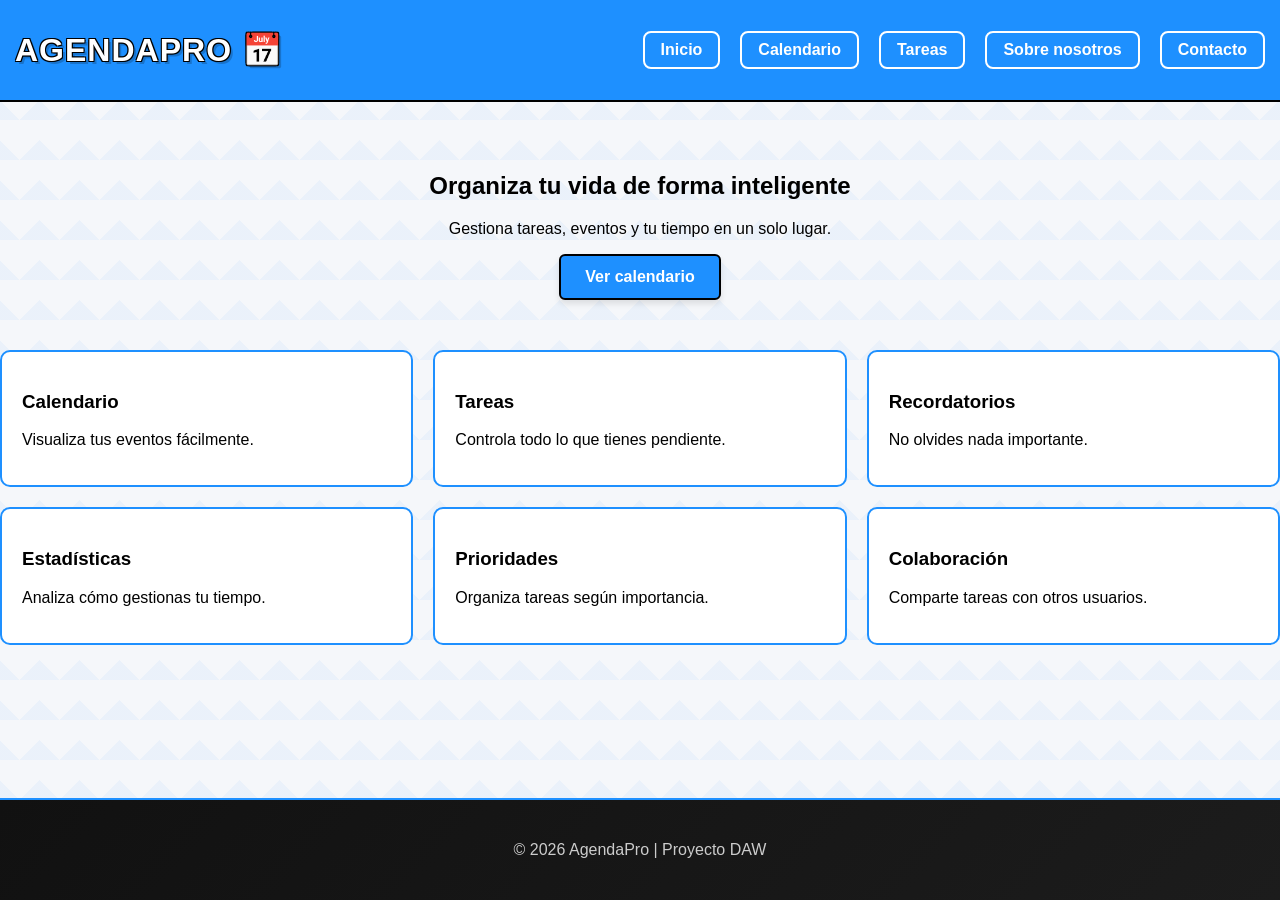
<file: LENGUAJEDEMARCAS/index.html>
<!DOCTYPE html>
<html lang="es">
<head>
    <meta charset="UTF-8">

    <!--Título que aparece en la pestaña del navegador-->
    <title>AgendaPro | Inicio</title>

    <!--Enlace al archivo de estilos CSS externo-->
    <link rel="stylesheet" href="styles/styles.css">
</head>

<body>

<!--CABECERA PRINCIPAL DEL SITIO-->
<header>

    <!--Logo o nombre de la aplicación-->
    <div class="logo">AgendaPro 📅</div>

    <!--Menú de navegación principal-->
    <nav>
        <ul>

            <!--Enlace a la página de inicio-->
            <li><a href="index.html">Inicio</a></li>

            <!--Enlace al calendario-->
            <li><a href="calendario.html">Calendario</a></li>

            <!--Enlace a la sección de tareas-->
            <li><a href="tareas.html">Tareas</a></li>

            <!--Enlace a la página "Sobre nosotros"-->
            <li><a href="sobre.html">Sobre nosotros</a></li>

            <!--Enlace a la página de contacto-->
            <li><a href="contacto.html">Contacto</a></li>

        </ul>
    </nav>
</header>

<main>

<!--SECCIÓN PRINCIPAL (HERO)-->
<section class="hero">

    <!--Título principal de la página-->
    <h1>Organiza tu vida de forma inteligente</h1>

    <!--Descripción breve del servicio-->
    <p>Gestiona tareas, eventos y tu tiempo en un solo lugar.</p>

    <!--Botón que lleva al calendario-->
    <a href="calendario.html" class="btn">Ver calendario</a>

</section>

<!--SECCIÓN DE CARACTERÍSTICAS-->
<section class="features">

    <!--Tarjeta de funcionalidad: calendario-->
    <div class="card">
        <h3> Calendario</h3>
        <p>Visualiza tus eventos fácilmente.</p>
    </div>

    <!--Tarjeta de funcionalidad: tareas-->
    <div class="card">
        <h3> Tareas</h3>
        <p>Controla todo lo que tienes pendiente.</p>
    </div>

    <!--Tarjeta de funcionalidad: recordatorios-->
    <div class="card">
        <h3> Recordatorios</h3>
        <p>No olvides nada importante.</p>
    </div>

    <!--Tarjeta de funcionalidad: estadísticas-->
    <div class="card">
        <h3> Estadísticas</h3>
        <p>Analiza cómo gestionas tu tiempo.</p>
    </div>

    <!--Tarjeta de funcionalidad: prioridades-->
    <div class="card">
        <h3> Prioridades</h3>
        <p>Organiza tareas según importancia.</p>
    </div>

    <!--Tarjeta de funcionalidad: colaboración-->
    <div class="card">
        <h3> Colaboración</h3>
        <p>Comparte tareas con otros usuarios.</p>
    </div>

</section>

</main>

<!--PIE DE PÁGINA-->
<footer>

    <!--Información de copyright-->
    <p>© 2026 AgendaPro | Proyecto DAW</p>

</footer>

</body>
</html>
</file>
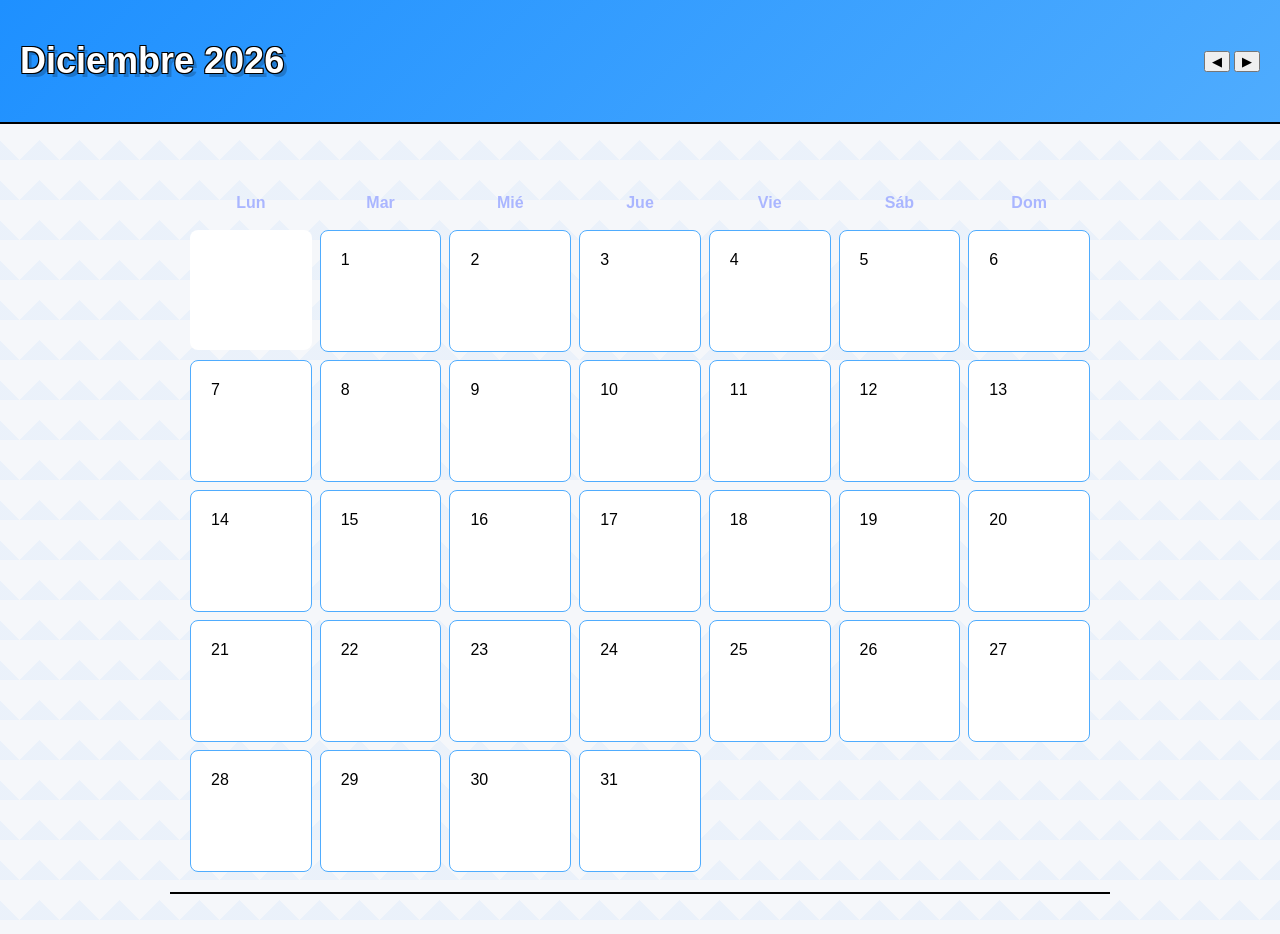
<file: LENGUAJEDEMARCAS/calendario.html>
<!DOCTYPE html>
<html lang="es">
<head>
    <meta charset="UTF-8">

    <!--Título de la página que aparece en la pestaña del navegador-->
    <title>Calendario 🗓️</title>

    <!--Enlace al archivo de estilos CSS externo-->
    <link rel="stylesheet" href="styles/styles.css">

</head>

<body>

<!--Cabecera principal del calendario-->
<header class="header-simple">

    <!--Título donde se mostrará el mes actual-->
    <h1 id="mes-titulo"></h1>

    <!--Contenedor de botones para navegar entre meses (SI PINCHAS SE VA CAMBIANDO DE MES) -->
    <div class="botones">

        <!--Botón para ir al mes anterior-->
        <button onclick="mesAnterior() ">◀</button>

        <!--Botón para ir al mes siguiente-->
        <button onclick="mesSiguiente()">▶</button>

    </div>
</header>

<main>

<!--Sección principal del calendario-->
<section class="calendario" id="calendario">

    <!--Encabezados de los días de la semana-->
    <div class="dia-nombre">Lun</div>
    <div class="dia-nombre">Mar</div>
    <div class="dia-nombre">Mié</div>
    <div class="dia-nombre">Jue</div>
    <div class="dia-nombre">Vie</div>
    <div class="dia-nombre">Sáb</div>
    <div class="dia-nombre">Dom</div>

    <!--Aquí se generarán dinámicamente los días del mes mediante JavaScript-->
</section>

</main>

<!--Enlace al archivo JavaScript que controla la lógica del calendario-->
<script src="js/app.js"></script>

</body>
</html>
</file>
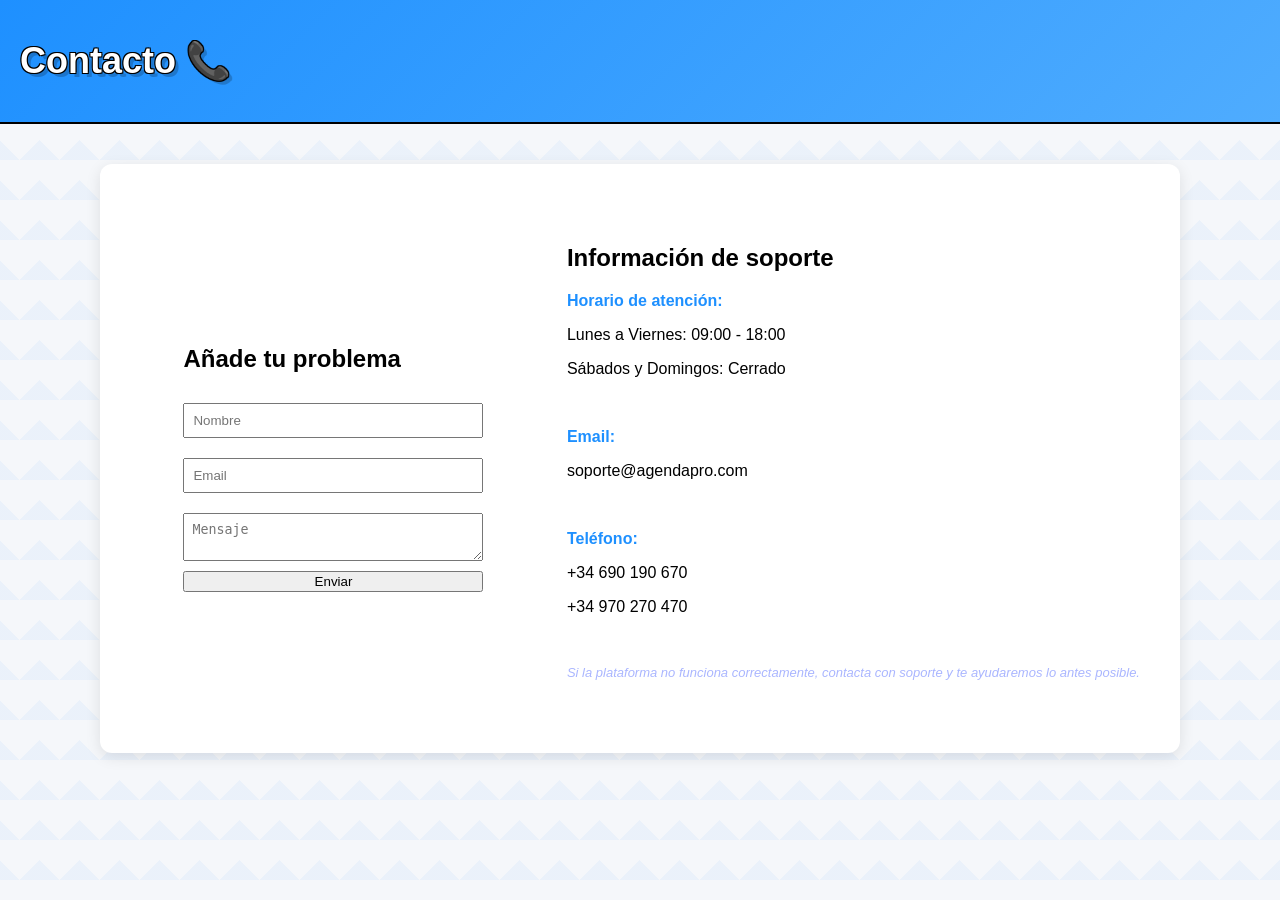
<file: LENGUAJEDEMARCAS/contacto.html>
<!DOCTYPE html>
<html lang="es">
<head>
    <meta charset="UTF-8">

    <!--Título que aparece en la pestaña del navegador-->
    <title>Contacto 📞</title>

    <!--Enlace al archivo CSS externo-->
    <link rel="stylesheet" href="styles/styles.css">

</head>

<body>

<!--Cabecera simple de la página-->
<header class="header-simple">

    <!--Título principal de la página de contacto-->
    <h1>Contacto 📞</h1>

</header>

<main>

<!--Contenedor principal de la sección de contacto-->
<section class="contacto-container">

    <!--FORMULARIO DE CONTACTO-->
    <form class="formulario">

        <!--Título del formulario-->
        <h2>Añade tu problema</h2>

        <!--Campo para introducir el nombre del usuario-->
        <input type="text" placeholder="Nombre" required>

        <!--Campo para introducir el email del usuario-->
        <input type="email" placeholder="Email" required>

        <!--Área de texto para escribir el mensaje-->
        <textarea placeholder="Mensaje"></textarea>

        <!--Botón para enviar el formulario-->
        <button type="submit">Enviar</button>

    </form>

    <!--BLOQUE DE INFORMACIÓN DE SOPORTE-->
    <div class="info-contacto">

        <!--Título de la sección de soporte-->
        <h2>Información de soporte</h2>

        <!--Horario de atención-->
        <p><strong>Horario de atención:</strong></p>
        <p>Lunes a Viernes: 09:00 - 18:00</p>
        <p>Sábados y Domingos: Cerrado</p>

        <br>

        <!--Información de email-->
        <p><strong>Email:</strong></p>
        <p>soporte@agendapro.com</p>

        <br>

        <!--Información telefónica-->
        <p><strong>Teléfono:</strong></p>
        <p>+34 690 190 670</p>
        <p>+34 970 270 470</p>

        <br>

        <!--Nota informativa adicional-->
        <p class="nota">
            Si la plataforma no funciona correctamente, contacta con soporte y te ayudaremos lo antes posible.
        </p>

    </div>

</section>

</main>

</body>
</html>
</file>
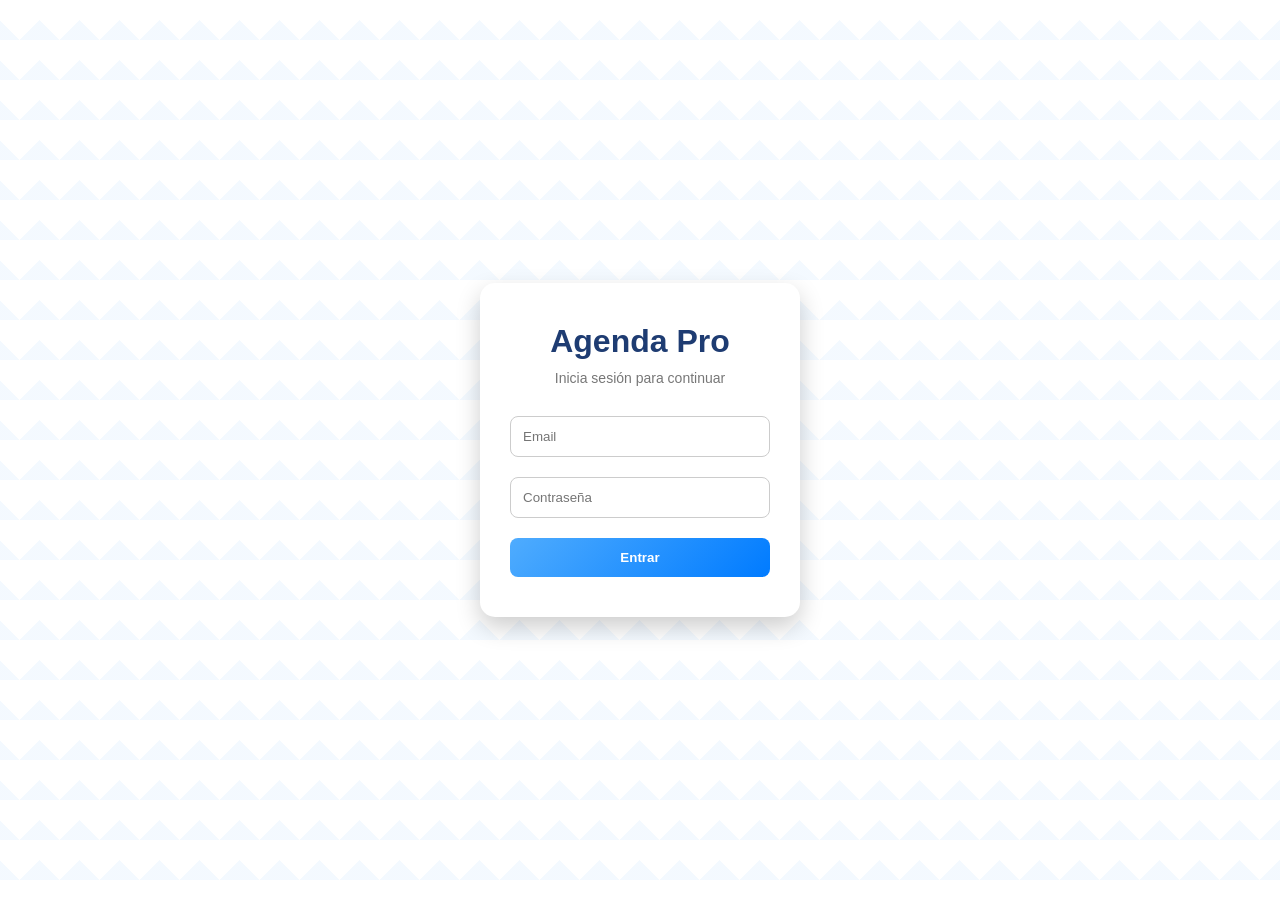
<file: LENGUAJEDEMARCAS/login.html>
<!DOCTYPE html>
<html lang="es">
<head>
    <meta charset="UTF-8">
    <title>Login - Agenda Pro</title>

    <!-- Enlace al CSS externo -->
    <link rel="stylesheet" href="styles/login.css">
</head>

<body>

<div class="container">
    <div class="login-card">
        <h2>Agenda Pro</h2>
        <p class="subtitle">Inicia sesión para continuar</p>

        <form onsubmit="login(event)">
            <input type="email" placeholder="Email" required>
            <input type="password" placeholder="Contraseña" required>

            <button type="submit">Entrar</button>
        </form>
    </div>
</div>

<script>
function login(event) {
    event.preventDefault();
    window.location.href = "index.html";
}
</script>

</body>
</html>
</file>
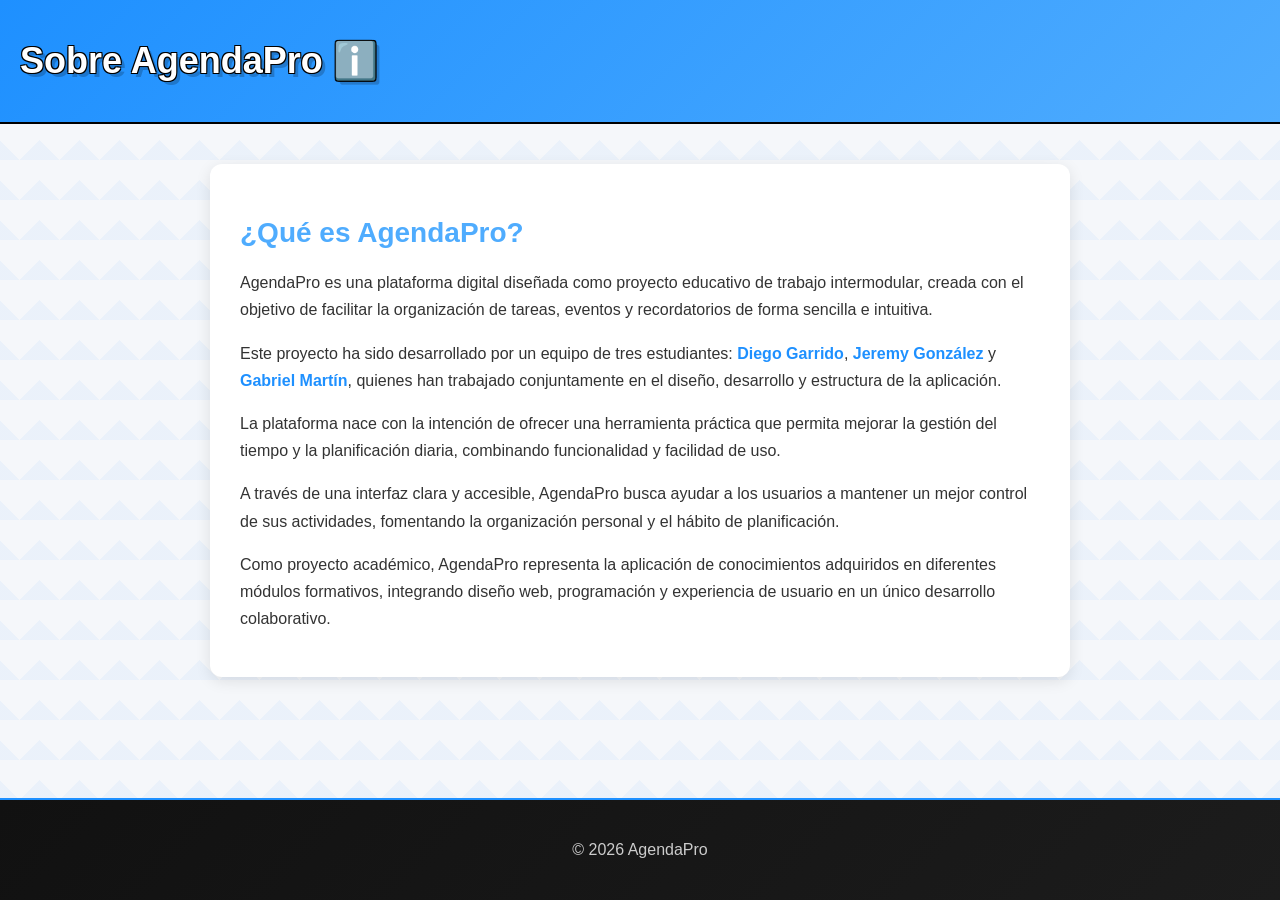
<file: LENGUAJEDEMARCAS/sobre.html>
<!DOCTYPE html>
<html lang="es">
<head>
    <meta charset="UTF-8">

    <!--Título que aparece en la pestaña del navegador-->
    <title>Sobre nosotros ℹ️</title>

    <!--Hoja de estilos principal del sitio-->
    <link rel="stylesheet" href="styles/styles.css">
</head>

<body>

<!--Cabecera simple de la página-->
<header class="header-simple">

    <!--Título principal de la sección-->
    <h1>Sobre AgendaPro ℹ️</h1>

</header>

<main class="contenedor-principal">

    <!--Sección principal de contenido informativo-->
    <section class="contenido">

        <!--Título de la sección-->
        <h2>¿Qué es AgendaPro?</h2>

        <!--Descripción del proyecto-->
        <p>
            AgendaPro es una plataforma digital diseñada como proyecto educativo de trabajo intermodular, creada con el objetivo de facilitar la organización de tareas, eventos y recordatorios de forma sencilla e intuitiva.
        </p>

        <!--Información sobre los creadores del proyecto-->
        <p>
            Este proyecto ha sido desarrollado por un equipo de tres estudiantes: 
            <strong>Diego Garrido</strong>, 
            <strong>Jeremy González</strong> y 
            <strong>Gabriel Martín</strong>, quienes han trabajado conjuntamente en el diseño, desarrollo y estructura de la aplicación.
        </p>

        <!--Propósito general del proyecto-->
        <p>
            La plataforma nace con la intención de ofrecer una herramienta práctica que permita mejorar la gestión del tiempo y la planificación diaria, combinando funcionalidad y facilidad de uso.
        </p>

        <!--Beneficio para el usuario-->
        <p>
            A través de una interfaz clara y accesible, AgendaPro busca ayudar a los usuarios a mantener un mejor control de sus actividades, fomentando la organización personal y el hábito de planificación.
        </p>

        <!--Contexto académico del proyecto-->
        <p>
            Como proyecto académico, AgendaPro representa la aplicación de conocimientos adquiridos en diferentes módulos formativos, integrando diseño web, programación y experiencia de usuario en un único desarrollo colaborativo.
        </p>

    </section>

</main>

<!--Pie de página-->
<footer>

    <!--Derechos de autor-->
    <p>© 2026 AgendaPro</p>

</footer>

</body>
</html>
</file>
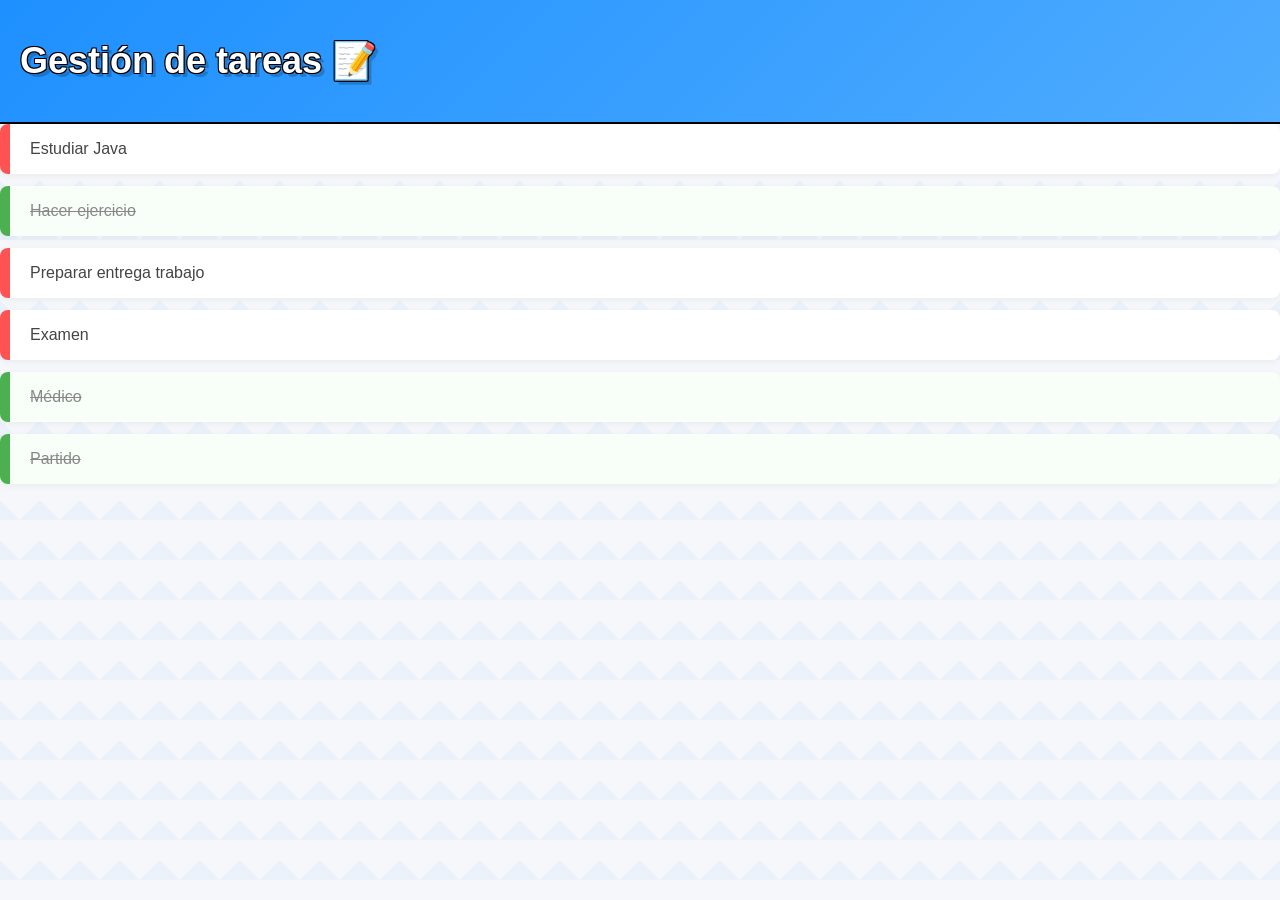
<file: LENGUAJEDEMARCAS/tareas.html>
<!DOCTYPE html>
<html lang="es">
<head>
    <!--Configuración de codificación de caracteres-->
    <meta charset="UTF-8">

    <!--Título que aparece en la pestaña del navegador-->
    <title>Tareas 📝</title>

    <!--Enlace al archivo de estilos CSS externo-->
    <link rel="stylesheet" href="styles/styles.css">
</head>

<body>

<!--Cabecera simple de la página de tareas-->
<header class="header-simple">

    <!--Título principal de la sección-->
    <h1>Gestión de tareas 📝</h1>

</header>

<main>

<!--Sección principal donde se muestran las tareas-->
<section class="tareas">

    <!--Tarea pendiente-->
    <div class="tarea pendiente">Estudiar Java</div>

    <!--Tarea completada-->
    <div class="tarea completada">Hacer ejercicio</div>

    <!--Tarea pendiente-->
    <div class="tarea pendiente">Preparar entrega trabajo</div>

    <!--Tarea pendiente-->
    <div class="tarea pendiente">Examen</div>

    <!--Tarea completada-->
    <div class="tarea completada">Médico</div>

    <!--Tarea completada-->
    <div class="tarea completada">Partido</div>

</section>

</main>

</body>
</html>
</file>
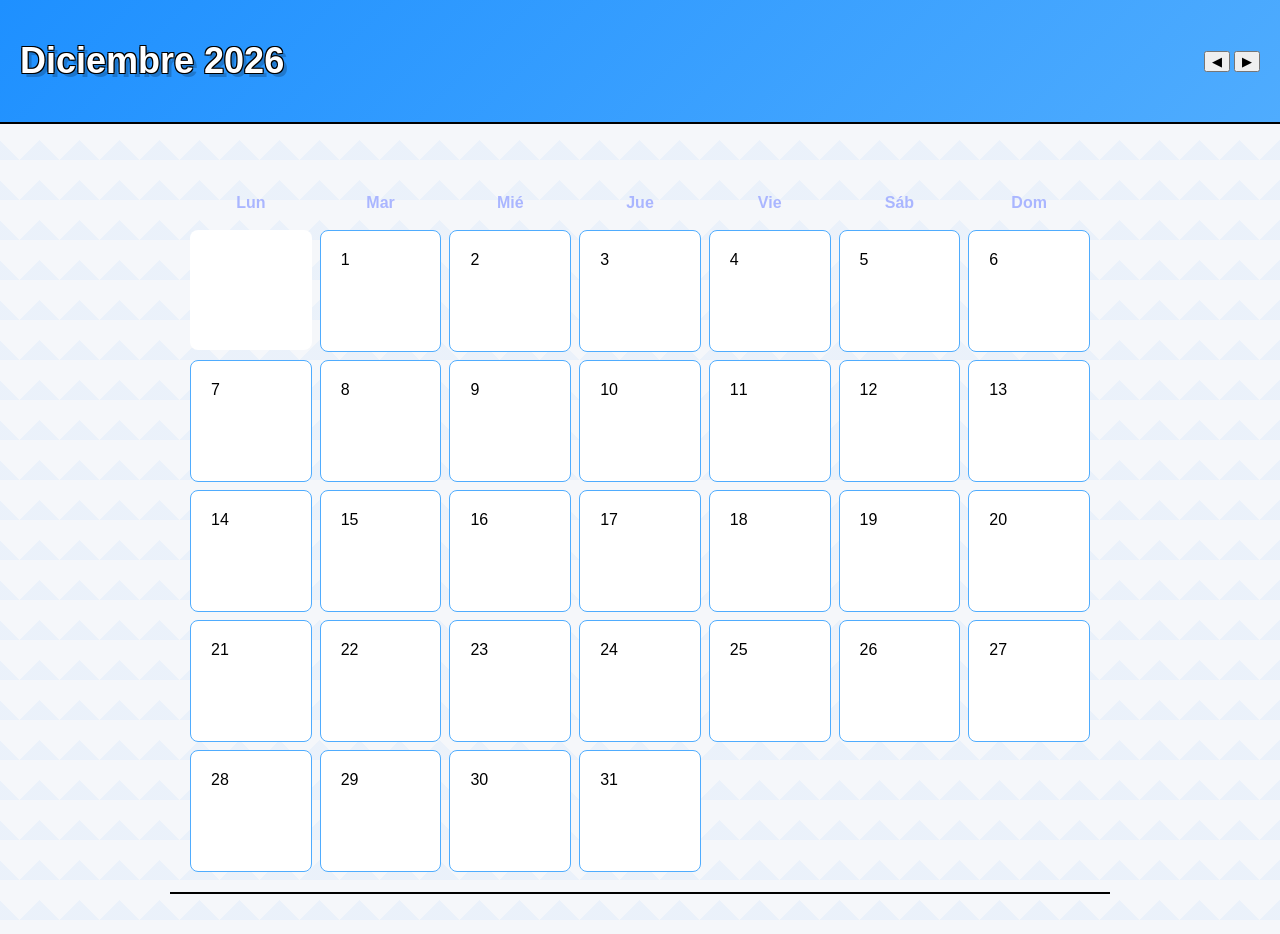
<file: web/calendario.html>
<!DOCTYPE html>
<html lang="es">
<head>
    <meta charset="UTF-8">

    <!--Título de la página que aparece en la pestaña del navegador-->
    <title>Calendario 🗓️</title>

    <!--Enlace al archivo de estilos CSS externo-->
    <link rel="stylesheet" href="styles/styles.css">

</head>

<body>

<!--Cabecera principal del calendario-->
<header class="header-simple">

    <!--Título donde se mostrará el mes actual-->
    <h1 id="mes-titulo"></h1>

    <!--Contenedor de botones para navegar entre meses (SI PINCHAS SE VA CAMBIANDO DE MES) -->
    <div class="botones">

        <!--Botón para ir al mes anterior-->
        <button onclick="mesAnterior() ">◀</button>

        <!--Botón para ir al mes siguiente-->
        <button onclick="mesSiguiente()">▶</button>

    </div>
</header>

<main>

<!--Sección principal del calendario-->
<section class="calendario" id="calendario">

    <!--Encabezados de los días de la semana-->
    <div class="dia-nombre">Lun</div>
    <div class="dia-nombre">Mar</div>
    <div class="dia-nombre">Mié</div>
    <div class="dia-nombre">Jue</div>
    <div class="dia-nombre">Vie</div>
    <div class="dia-nombre">Sáb</div>
    <div class="dia-nombre">Dom</div>

    <!--Aquí se generarán dinámicamente los días del mes mediante JavaScript-->
</section>

</main>

<!--Enlace al archivo JavaScript que controla la lógica del calendario-->
<script src="js/app.js"></script>

</body>
</html>
</file>
<file: LENGUAJEDEMARCAS/styles/styles.css>
/*ESTILOS GENERALES*/
body {
    font-family: Arial, sans-serif; /*define la fuente principal del sitio*/
    margin: 0; /*elimina los márgenes por defecto en el navegador*/
    background-color: #f5f7fa; /*establece el color del fondo*/

    display: flex;/*Activa flexbox*/
    flex-direction: column;/*elementos en vertical*/
    min-height: 100vh;/*ocupa toda la pantalla*/

    /*patron del fondo*/
    background-image:
        linear-gradient(45deg, rgba(30,144,255,0.05) 25%, transparent 25%),/*crea líneas diagonales a 45° con color azul muy suave (5% opacidad)*/
        linear-gradient(-45deg, rgba(30,144,255,0.05) 25%, transparent 25%);/*crea líneas diagonales en sentido contrario (-45°) para formar el patrón de rombos*/

    background-size: 40px 40px;/* Define el tamaño del patrón (cada “bloque” mide 40px x 40px) */
}

main {
    flex: 1; /* ocupa todo el espacio disponible */
}

/*HEADER SIMPLE (ES LA PORTADA)*/
.header-simple {
    text-align: center; /*centra el contenido horizontalmente*/
    padding: 40px 20px; /*añade el espacio interno arriba,abajo y a los lados*/
    background: linear-gradient(135deg, #1e90ff, #4facfe); /*fondo degradado*/
    color: white; /*color del texto en blanco*/

    /*pone sombra al texto para efecto en el borde */
    text-shadow:
        -1px -1px 0 #000, /*sombra arriba a la izquierda*/
         1px -1px 0 #000, /*sombra arriba a la derecha*/
        -1px  1px 0 #000, /*sombra abajo a la izquierda*/
         1px  1px 0 #000, /*sombra abajo a la derecha*/
         4px 4px 0px rgba(0,0,0,0.2); /*sombra externa*/
}

.header-simple h1 {
    font-size: 36px; /*tamaño grande del título*/
    margin: 0; /*elimina los márgenes*/
}

/*HEADER PRINCIPAL*/
header {
    display: flex; /*activa flexbox*/
    justify-content: space-between; /*separa el logo y el menú */
    align-items: center; /*centra verticalmente*/
    background: #1e90ff; /*color azul de fondo*/
    color: white; /*texto en blanco*/
    padding: 15px; /*espaciado interno*/
    border-bottom: 2px solid black; /*línea inferior negra*/
}

/*LOGO*/
.logo {
    font-weight: 900; /*texto muy grueso*/
    font-size: 32px; /*tamaño grande*/
    font-family: 'Arial Black', sans-serif; /*fuente más impactante*/
    color: #ffffff; /*color blanco*/
    letter-spacing: 1px; /*espaciado entre letras*/
    text-transform: uppercase; /*convierte texto a mayúsculas*/

    /*sombra para dar efecto de borde*/
    text-shadow: 
        -1px -1px 0 #000,  
         1px -1px 0 #000,
        -1px  1px 0 #000,
         1px  1px 0 #000,
         3px 3px 0px rgba(0,0,0,0.2);
}

/*NAVEGACIÓN*/
nav ul {
    display: flex; /*menú en horizontal*/
    list-style: none; /*quita los puntos de lista*/
    gap: 20px; /*espacio entre elementos*/
}

nav a {
    color: white; /*color del texto*/
    text-decoration: none; /*quita el subrayado*/
    font-weight: bold; /*texto en negrita*/
    border-radius: 8px; /*bordes redondeados*/

    padding: 8px 16px; /*espacio interno*/
    border: 2px solid white; /*borde en blanco*/
    background: transparent; /*fondo transparente*/
    display: inline-block; /*permite el padding correcto*/
    transition: all 0.2s; /*animación*/
}

nav a:hover {
    background: white; /*fondo blanco al pasar ratón*/
    color: #1e90ff; /*texto  en azul */
}

/*HERO (SECCIÓN PRINCIPAL)*/
.hero {
    text-align: center; /*centra el contenido*/
    padding: 50px; /*espaciado interno*/
}

/*BOTONES*/
.btn {
    background: #1e90ff; /*fondo en azul*/
    color: white; /*texto en blanco */
    padding: 12px 24px; /*tamaño del botón*/
    display: inline-block; /*permite el padding*/
    border-radius: 6px; /*bordes redondeados*/
    text-decoration: none; /*quita el subrayado*/
    font-family: sans-serif; /*fuente*/
    font-weight: 600; /*seminegrita*/

    border: 2px solid black; /*borde en negro*/
    cursor: pointer; /*cursor  de tipo botón*/
    transition: all 0.3s ease; /*animación */
    box-shadow: 0 4px 6px rgba(0, 0, 0, 0.1); /*sombra*/
}

.btn:hover {
    background: #1c86ee; /*azul más oscuro*/
    border-color: #333; /*borde más oscuro*/
    transform: translateY(-2px); /*efecto de levantar*/
}

/*TARJETAS / FEATURES*/
.features {
    display: grid; /* Usa grid layout */
    grid-template-columns: repeat(3, 1fr); /* 3 columnas iguales */
    gap: 20px; /* Espacio entre tarjetas */
}

.card {
    background: white; /*fondo en blanco*/
    padding: 20px; /*espaciado interno*/
    border-radius: 10px; /*bordes redondeados*/
    border: 2px solid #1e90ff; /*borde en azul*/
}

/*CALENDARIO (ESTILO 1)*/
.calendario {
    display: grid; /*grid layout*/
    grid-template-columns: repeat(7, 1fr); /*7 columnas (días)*/
    gap: 8px; /*espacio entre celdas*/

    max-width: 900px; /*ancho máximo*/
    margin: 40px auto; /*centrado*/
    padding: 20px; /*espaciado interno*/
    border-bottom: 2px solid black; /*línea inferior*/
}

/*Nombres de los días*/
.dia-nombre {
    text-align: center; /*centra texto*/
    font-weight: bold; /*negrita*/
    padding: 10px; /*espaciado*/
    color: #aab6ff; /*color*/
}

/*Días del calendario*/
.dia {
    background: #111; /*fondo oscuro*/
    border: 1px solid #4facfe; /*borde en azul*/
    border-radius: 10px; /*bordes redondeados*/

    height: 80px; /*altura fija*/

    display: flex; /*flexbox*/
    justify-content: flex-start; /*alinea a la izquierda*/
    align-items: flex-start; /*alinea arriba*/

    font-size: 16px; /*tamaño texto*/
    transition: 0.2s; /*animación*/
}

.dia:hover {
    background: #4facfe; /*cambia el color al pasar el ratón*/
    transform: scale(1.05); /*aumenta el tamaño*/
}

.vacio {
    background: transparent; /*sin fondo*/
    border: none; /*sin borde*/
}

/*CALENDARIO (ESTILO 2)*/
.calendario-grid {
    display: grid; /*grid*/
    grid-template-columns: repeat(7, 1fr); /*7 columnas*/
    gap: 10px; /*espacio*/
    padding: 20px; /*espaciado*/
}

.dia {
    background: white; /*fondo en blanco*/
    padding: 20px; /*espaciado*/
    text-align: center; /*centra el texto*/
    border-radius: 8px; /*bordes redondeados*/
}

/*CONTENIDO PRINCIPAL*/
.contenido {
    max-width: 800px; /*ancho máximo*/
    margin: 40px auto; /*centrado*/
    background: white; /*fondo en blanco*/
    padding: 30px; /*espaciado*/
    border-radius: 12px; /*bordes redondeados*/
    box-shadow: 0 4px 15px rgba(0,0,0,0.1); /*sombra*/
}

.contenido h2 {
    margin-bottom: 20px; /*espacio debajo*/
    font-size: 28px; /*tamaño título*/
    color: #4facfe; /*color en azul*/
}

.contenido p {
    line-height: 1.7; /*mejora lectura*/
    margin-bottom: 15px; /*espacio*/
    color: #333; /*color del texto*/
}

/*TAREAS*/
.tarea {
    padding: 16px 20px; /*espaciado*/
    margin-bottom: 12px; /*separación*/
    border-radius: 8px; /*bordes*/
    font-family: 'Segoe UI', Roboto, sans-serif; /*fuente*/

    display: flex; /*flexbox*/
    align-items: center; /*centra en vertical*/

    transition: transform 0.2s ease; /*animación*/
    box-shadow: 0 2px 8px rgba(0,0,0,0.05); /*sombra*/

    border-left: 10px solid transparent; /*barra del lateral*/
}

.tarea:hover {
    transform: translateY(-2px); /*movimiento arriba*/
    box-shadow: 0 4px 10px rgba(0,0,0,0.1); /*sombra mayor*/
}

.pendiente {
    background: #ffffff; /*fondo en blanco*/
    border-left-color: #ff5252; /*barra roja*/
    color: #444; /*texto oscuro*/
}

.completada {
    background: #f8fff8; /*fondo verde claro*/
    border-left-color: #4caf50; /*barra verde*/
    color: #888; /*texto gris*/
    text-decoration: line-through; /*texto tachado*/
}

/*FORMULARIO*/
.formulario {
    display: flex; /*flexbox*/
    flex-direction: column; /*elementos en columna*/
    width: 300px; /*ancho fijo*/
    margin: auto; /*centrado*/
}

input,
textarea {
    margin: 10px 0; /*separación*/
    padding: 8px; /*espaciado interno */
}

/*DESTACADOS*/
strong {
    color: #1e90ff; /*texto en azul*/
}

/*NOTAS*/
.nota {
    margin-top: 15px; /*espacio superior*/
    font-size: 13px; /*tamaño pequeño*/
    color: #aab6ff; /*color suave*/
    font-style: italic; /*cursiva*/
}

/*CONTACTO*/
.contacto-container {
    display: flex; /*flexbox */
    justify-content: center; /*centra horizontal*/
    align-items: flex-start; /*alinea arriba*/
    gap: 40px; /*espacio */

    padding: 60px 40px; /*espaciado*/
    max-width: 1000px; /*ancho máximo*/
    margin: 40px auto; /*centrado*/

    background: #ffffff; /*fondo blanco*/
    box-shadow: 0 4px 15px rgba(0,0,0,0.1); /*sombra*/
    border-radius: 12px; /*bordes*/
}

/*FOOTER*/
footer {
    width: 100%; /*ancho completo*/
    text-align: center; /*centra el texto*/
    padding: 25px 0; /*espaciado*/
    
    background: linear-gradient(135deg, #111, #1c1c1c); /*fondo oscuro*/
    color: #ccc; /*texto en gris*/

    border-top: 2px solid #1e90ff; /*línea superior*/
}

/*RESPONSIVE*/
@media (max-width: 768px) {
    .features {
        flex-direction: column; /*cambia a vertical (aunque aquí usas grid)*/
        align-items: center; /*centra*/
    }

    nav ul {
        flex-direction: column; /*menú vertical*/
    }

    .calendario-grid {
        grid-template-columns: repeat(2, 1fr); /*2 columnas en móvil*/
    }
}
</file>
<file: LENGUAJEDEMARCAS/styles/login.css>
/* Reset básico */
* {
    margin: 0;
    padding: 0;
    box-sizing: border-box;
}

/* Fondo general */
body {
    font-family: 'Segoe UI', Tahoma, Geneva, Verdana, sans-serif;

    /* Fondo base degradado */
    background: linear-gradient(135deg, #4facfe, #00f2fe);

    /* Patrón de rombos encima */
    background-image:
        linear-gradient(45deg, rgba(30,144,255,0.05) 25%, transparent 25%),
        linear-gradient(-45deg, rgba(30,144,255,0.05) 25%, transparent 25%);

    background-size: 40px 40px;

    height: 100vh;
}

/* Centrado */
.container {
    display: flex;
    justify-content: center;
    align-items: center;
    height: 100%;
}

/* Tarjeta */
.login-card {
    background: white;
    padding: 40px 30px;
    border-radius: 15px;
    width: 320px;
    text-align: center;
    box-shadow: 0 10px 25px rgba(0, 0, 0, 0.2);
    animation: fadeIn 0.6s ease-in-out;
}

/* Título */
.login-card h2 { font-size: 32px; 
    font-weight: bold;
    margin-bottom: 10px; 
    color: #1e3c72; 
}


/* Subtítulo */
.subtitle {
    font-size: 14px;
    color: #777;
    margin-bottom: 20px;
}

/* Inputs */
.login-card input {
    width: 100%;
    padding: 12px;
    margin: 10px 0;
    border-radius: 8px;
    border: 1px solid #ccc;
    transition: 0.3s;
}

/* Efecto focus */
.login-card input:focus {
    border-color: #4facfe;
    outline: none;
    box-shadow: 0 0 5px rgba(79, 172, 254, 0.5);
}

/* Botón */
.login-card button {
    width: 100%;
    padding: 12px;
    margin-top: 10px;
    background: linear-gradient(135deg, #4facfe, #007bff);
    border: none;
    color: white;
    border-radius: 8px;
    cursor: pointer;
    font-weight: bold;
    transition: 0.3s;
}

/* Hover botón */
.login-card button:hover {
    transform: translateY(-2px);
    box-shadow: 0 5px 15px rgba(0,0,0,0.2);
}

/* Animación */
@keyframes fadeIn {
    from {
        opacity: 0;
        transform: translateY(20px);
    }
    to {
        opacity: 1;
        transform: translateY(0);
    }
}
</file>
<file: web/styles/styles.css>
/*ESTILOS GENERALES*/
body {
    font-family: Arial, sans-serif; /*define la fuente principal del sitio*/
    margin: 0; /*elimina los márgenes por defecto en el navegador*/
    background-color: #f5f7fa; /*establece el color del fondo*/

    display: flex;/*Activa flexbox*/
    flex-direction: column;/*elementos en vertical*/
    min-height: 100vh;/*ocupa toda la pantalla*/

    /*patron del fondo*/
    background-image:
        linear-gradient(45deg, rgba(30,144,255,0.05) 25%, transparent 25%),/*crea líneas diagonales a 45° con color azul muy suave (5% opacidad)*/
        linear-gradient(-45deg, rgba(30,144,255,0.05) 25%, transparent 25%);/*crea líneas diagonales en sentido contrario (-45°) para formar el patrón de rombos*/

    background-size: 40px 40px;/* Define el tamaño del patrón (cada “bloque” mide 40px x 40px) */
}

main {
    flex: 1; /* ocupa todo el espacio disponible */
}

/*HEADER SIMPLE (ES LA PORTADA)*/
.header-simple {
    text-align: center; /*centra el contenido horizontalmente*/
    padding: 40px 20px; /*añade el espacio interno arriba,abajo y a los lados*/
    background: linear-gradient(135deg, #1e90ff, #4facfe); /*fondo degradado*/
    color: white; /*color del texto en blanco*/

    /*pone sombra al texto para efecto en el borde */
    text-shadow:
        -1px -1px 0 #000, /*sombra arriba a la izquierda*/
         1px -1px 0 #000, /*sombra arriba a la derecha*/
        -1px  1px 0 #000, /*sombra abajo a la izquierda*/
         1px  1px 0 #000, /*sombra abajo a la derecha*/
         4px 4px 0px rgba(0,0,0,0.2); /*sombra externa*/
}

.header-simple h1 {
    font-size: 36px; /*tamaño grande del título*/
    margin: 0; /*elimina los márgenes*/
}

/*HEADER PRINCIPAL*/
header {
    display: flex; /*activa flexbox*/
    justify-content: space-between; /*separa el logo y el menú */
    align-items: center; /*centra verticalmente*/
    background: #1e90ff; /*color azul de fondo*/
    color: white; /*texto en blanco*/
    padding: 15px; /*espaciado interno*/
    border-bottom: 2px solid black; /*línea inferior negra*/
}

/*LOGO*/
.logo {
    font-weight: 900; /*texto muy grueso*/
    font-size: 32px; /*tamaño grande*/
    font-family: 'Arial Black', sans-serif; /*fuente más impactante*/
    color: #ffffff; /*color blanco*/
    letter-spacing: 1px; /*espaciado entre letras*/
    text-transform: uppercase; /*convierte texto a mayúsculas*/

    /*sombra para dar efecto de borde*/
    text-shadow: 
        -1px -1px 0 #000,  
         1px -1px 0 #000,
        -1px  1px 0 #000,
         1px  1px 0 #000,
         3px 3px 0px rgba(0,0,0,0.2);
}

/*NAVEGACIÓN*/
nav ul {
    display: flex; /*menú en horizontal*/
    list-style: none; /*quita los puntos de lista*/
    gap: 20px; /*espacio entre elementos*/
}

nav a {
    color: white; /*color del texto*/
    text-decoration: none; /*quita el subrayado*/
    font-weight: bold; /*texto en negrita*/
    border-radius: 8px; /*bordes redondeados*/

    padding: 8px 16px; /*espacio interno*/
    border: 2px solid white; /*borde en blanco*/
    background: transparent; /*fondo transparente*/
    display: inline-block; /*permite el padding correcto*/
    transition: all 0.2s; /*animación*/
}

nav a:hover {
    background: white; /*fondo blanco al pasar ratón*/
    color: #1e90ff; /*texto  en azul */
}

/*HERO (SECCIÓN PRINCIPAL)*/
.hero {
    text-align: center; /*centra el contenido*/
    padding: 50px; /*espaciado interno*/
}

/*BOTONES*/
.btn {
    background: #1e90ff; /*fondo en azul*/
    color: white; /*texto en blanco */
    padding: 12px 24px; /*tamaño del botón*/
    display: inline-block; /*permite el padding*/
    border-radius: 6px; /*bordes redondeados*/
    text-decoration: none; /*quita el subrayado*/
    font-family: sans-serif; /*fuente*/
    font-weight: 600; /*seminegrita*/

    border: 2px solid black; /*borde en negro*/
    cursor: pointer; /*cursor  de tipo botón*/
    transition: all 0.3s ease; /*animación */
    box-shadow: 0 4px 6px rgba(0, 0, 0, 0.1); /*sombra*/
}

.btn:hover {
    background: #1c86ee; /*azul más oscuro*/
    border-color: #333; /*borde más oscuro*/
    transform: translateY(-2px); /*efecto de levantar*/
}

/*TARJETAS / FEATURES*/
.features {
    display: grid; /* Usa grid layout */
    grid-template-columns: repeat(3, 1fr); /* 3 columnas iguales */
    gap: 20px; /* Espacio entre tarjetas */
}

.card {
    background: white; /*fondo en blanco*/
    padding: 20px; /*espaciado interno*/
    border-radius: 10px; /*bordes redondeados*/
    border: 2px solid #1e90ff; /*borde en azul*/
}

/*CALENDARIO (ESTILO 1)*/
.calendario {
    display: grid; /*grid layout*/
    grid-template-columns: repeat(7, 1fr); /*7 columnas (días)*/
    gap: 8px; /*espacio entre celdas*/

    max-width: 900px; /*ancho máximo*/
    margin: 40px auto; /*centrado*/
    padding: 20px; /*espaciado interno*/
    border-bottom: 2px solid black; /*línea inferior*/
}

/*Nombres de los días*/
.dia-nombre {
    text-align: center; /*centra texto*/
    font-weight: bold; /*negrita*/
    padding: 10px; /*espaciado*/
    color: #aab6ff; /*color*/
}

/*Días del calendario*/
.dia {
    background: #111; /*fondo oscuro*/
    border: 1px solid #4facfe; /*borde en azul*/
    border-radius: 10px; /*bordes redondeados*/

    height: 80px; /*altura fija*/

    display: flex; /*flexbox*/
    justify-content: flex-start; /*alinea a la izquierda*/
    align-items: flex-start; /*alinea arriba*/

    font-size: 16px; /*tamaño texto*/
    transition: 0.2s; /*animación*/
}

.dia:hover {
    background: #4facfe; /*cambia el color al pasar el ratón*/
    transform: scale(1.05); /*aumenta el tamaño*/
}

.vacio {
    background: transparent; /*sin fondo*/
    border: none; /*sin borde*/
}

/*CALENDARIO (ESTILO 2)*/
.calendario-grid {
    display: grid; /*grid*/
    grid-template-columns: repeat(7, 1fr); /*7 columnas*/
    gap: 10px; /*espacio*/
    padding: 20px; /*espaciado*/
}

.dia {
    background: white; /*fondo en blanco*/
    padding: 20px; /*espaciado*/
    text-align: center; /*centra el texto*/
    border-radius: 8px; /*bordes redondeados*/
}

/*CONTENIDO PRINCIPAL*/
.contenido {
    max-width: 800px; /*ancho máximo*/
    margin: 40px auto; /*centrado*/
    background: white; /*fondo en blanco*/
    padding: 30px; /*espaciado*/
    border-radius: 12px; /*bordes redondeados*/
    box-shadow: 0 4px 15px rgba(0,0,0,0.1); /*sombra*/
}

.contenido h2 {
    margin-bottom: 20px; /*espacio debajo*/
    font-size: 28px; /*tamaño título*/
    color: #4facfe; /*color en azul*/
}

.contenido p {
    line-height: 1.7; /*mejora lectura*/
    margin-bottom: 15px; /*espacio*/
    color: #333; /*color del texto*/
}

/*TAREAS*/
.tarea {
    padding: 16px 20px; /*espaciado*/
    margin-bottom: 12px; /*separación*/
    border-radius: 8px; /*bordes*/
    font-family: 'Segoe UI', Roboto, sans-serif; /*fuente*/

    display: flex; /*flexbox*/
    align-items: center; /*centra en vertical*/

    transition: transform 0.2s ease; /*animación*/
    box-shadow: 0 2px 8px rgba(0,0,0,0.05); /*sombra*/

    border-left: 10px solid transparent; /*barra del lateral*/
}

.tarea:hover {
    transform: translateY(-2px); /*movimiento arriba*/
    box-shadow: 0 4px 10px rgba(0,0,0,0.1); /*sombra mayor*/
}

.pendiente {
    background: #ffffff; /*fondo en blanco*/
    border-left-color: #ff5252; /*barra roja*/
    color: #444; /*texto oscuro*/
}

.completada {
    background: #f8fff8; /*fondo verde claro*/
    border-left-color: #4caf50; /*barra verde*/
    color: #888; /*texto gris*/
    text-decoration: line-through; /*texto tachado*/
}

/*FORMULARIO*/
.formulario {
    display: flex; /*flexbox*/
    flex-direction: column; /*elementos en columna*/
    width: 300px; /*ancho fijo*/
    margin: auto; /*centrado*/
}

input,
textarea {
    margin: 10px 0; /*separación*/
    padding: 8px; /*espaciado interno */
}

/*DESTACADOS*/
strong {
    color: #1e90ff; /*texto en azul*/
}

/*NOTAS*/
.nota {
    margin-top: 15px; /*espacio superior*/
    font-size: 13px; /*tamaño pequeño*/
    color: #aab6ff; /*color suave*/
    font-style: italic; /*cursiva*/
}

/*CONTACTO*/
.contacto-container {
    display: flex; /*flexbox */
    justify-content: center; /*centra horizontal*/
    align-items: flex-start; /*alinea arriba*/
    gap: 40px; /*espacio */

    padding: 60px 40px; /*espaciado*/
    max-width: 1000px; /*ancho máximo*/
    margin: 40px auto; /*centrado*/

    background: #ffffff; /*fondo blanco*/
    box-shadow: 0 4px 15px rgba(0,0,0,0.1); /*sombra*/
    border-radius: 12px; /*bordes*/
}

/*FOOTER*/
footer {
    width: 100%; /*ancho completo*/
    text-align: center; /*centra el texto*/
    padding: 25px 0; /*espaciado*/
    
    background: linear-gradient(135deg, #111, #1c1c1c); /*fondo oscuro*/
    color: #ccc; /*texto en gris*/

    border-top: 2px solid #1e90ff; /*línea superior*/
}

/*RESPONSIVE*/
@media (max-width: 768px) {
    .features {
        flex-direction: column; /*cambia a vertical (aunque aquí usas grid)*/
        align-items: center; /*centra*/
    }

    nav ul {
        flex-direction: column; /*menú vertical*/
    }

    .calendario-grid {
        grid-template-columns: repeat(2, 1fr); /*2 columnas en móvil*/
    }
}
</file>
